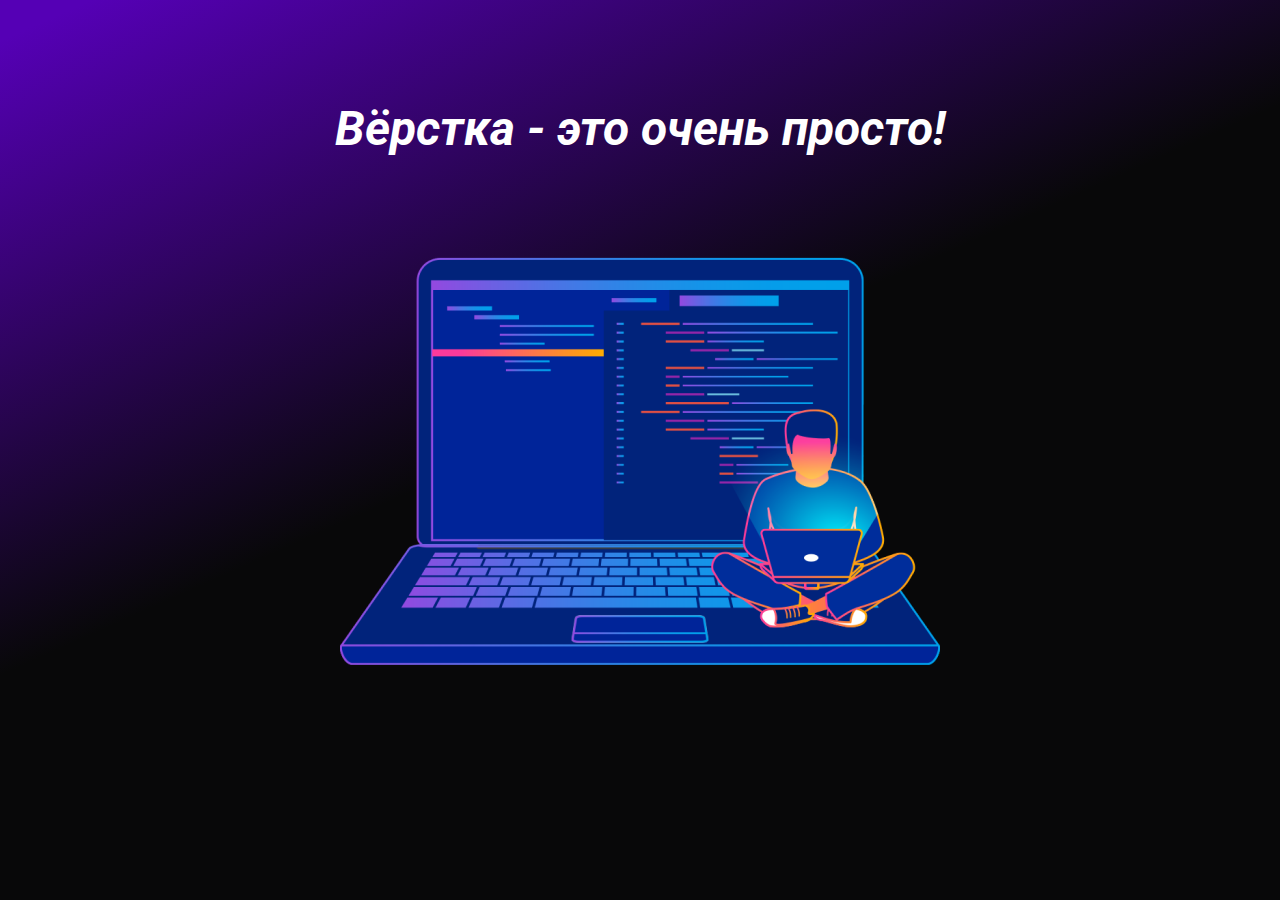
<file: layout/lesson1/index.html>
<!DOCTYPE html>
<html lang="ru">
  <head>
    <title>Вёрстка - это просто!</title>
    <meta charset="utf-8"/>
    <link
            href="https://fonts.googleapis.com/css?family=Roboto"
            rel="stylesheet"
    />
    <style>
      html,
      body {
        width: 100%;
        height: 100%;
        margin: 0;
        padding: 0;
        overflow: auto;
        background: linear-gradient(155.95deg, #5500b5 2.78%, #080809 45.93%);
        font-family: "Roboto", sans-serif;
      }

      h1 {
        margin-top: 100px;
        margin-bottom: 100px;
        text-align: center;
        color: white;
        font-size: 48px;
        font-style: italic;
      }

      #image-container {
        text-align: center;
        margin-top: 50px;
        padding-bottom: 50px;
      }
    </style>
  </head>
  <body>
    <h1>Вёрстка - это очень просто!</h1>
    <!-- Контейнер с картинкой внутри -->
    <div id="image-container">
      <img
              alt="Изображение верстальщика за ноутбуком"
              src="img/laptop.png"
              title="Вёрстка - это просто!"
      />
    </div>
  </body>
</html>
</file>
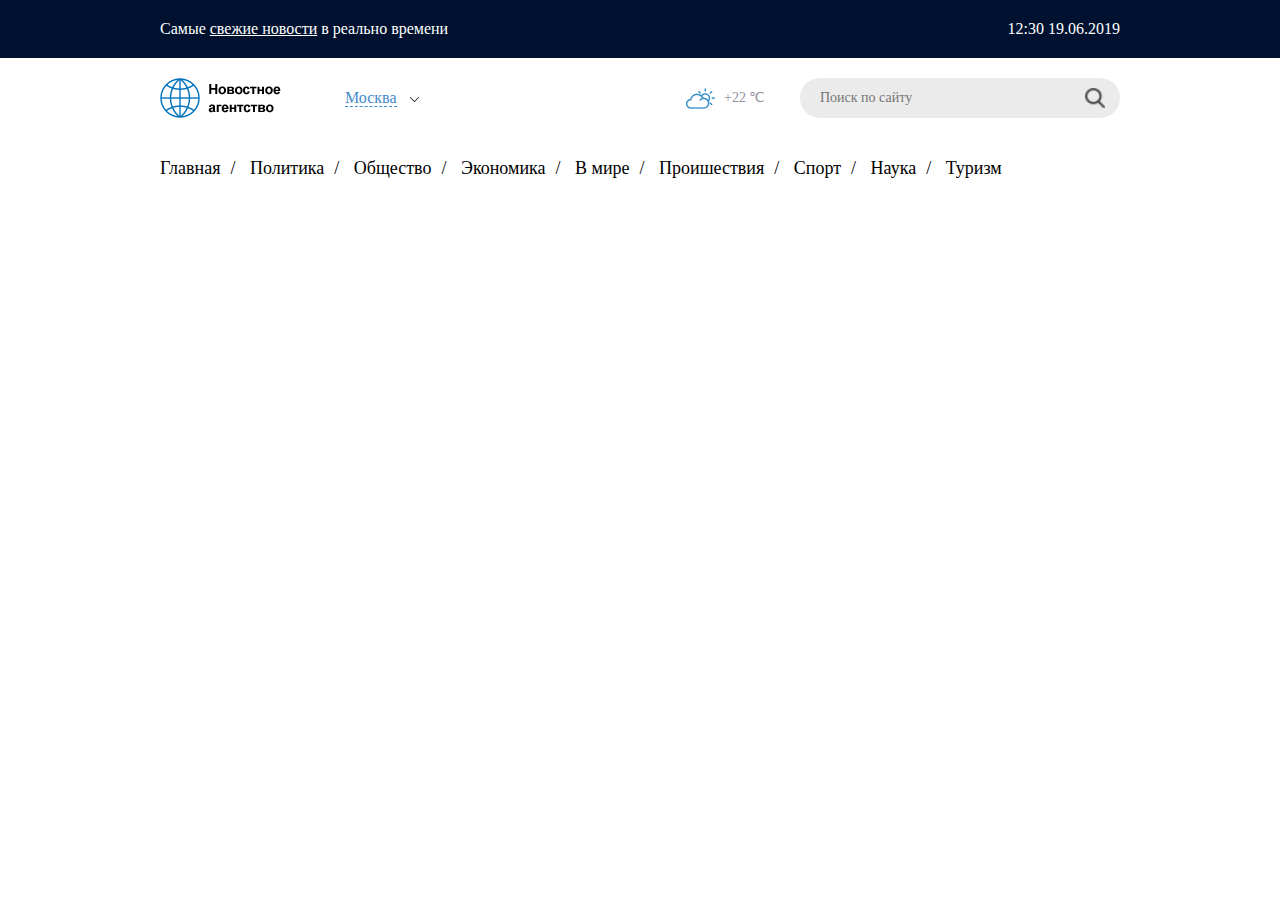
<file: layout/lesson3/index.html>
<!DOCTYPE html>
<html lang="ru">
    <head>
        <meta charset="UTF-8">
        <title>Новостное агенство</title>
        <link rel="stylesheet" type="text/css" href="css/styles.css">
    </head>
    <body>
        <header>
            <div class="top-bar">
                <div class="fixed-container clearfix">
                    <div class="title">
                        Самые <a href="#">свежие новости</a> в реально времени
                    </div>
                    <div class="datetime">12:30 19.06.2019</div>
                </div>
            </div>
        </header>
        <div class="infrotmation-bar fixed-container clearfix">
            <div class="left">
                <div class="logo infrotmation-bar-item">
                    <img src="./img/logo.png" alt="Logo">
                </div>
                <div class="city-selector infrotmation-bar-item">
                    <a href="#">
                        <span class="city">Москва</span>
                        <span class="down-arrow"></span>
                    </a>
                </div>
            </div>
            <div class="right">
                <div class="weather-container infrotmation-bar-item">
                    <span class="weather-icon"></span>
                    <span class="weather">+22 &#8451;</span>
                </div>
                <div class="search-container infrotmation-bar-item">
                    <form class="search-form" target="_self" action="#">
                        <input class="search-input" type="text" placeholder="Поиск по сайту">
                        <button class="search-button"></button>
                    </form>
                </div>
            </div>
        </div>
        <nav class="fixed-container clearfix">
            <div class="bread_crumbs">
                <ul class="menu_list">
                    <li class="menu_list_item"><a class="menu_item" href="#">Главная</a></li>
                    <li class="menu_list_item"><a class="menu_item" href="#">Политика</a></li>
                    <li class="menu_list_item"><a class="menu_item" href="#">Общество</a></li>
                    <li class="menu_list_item"><a class="menu_item" href="#">Экономика</a></li>
                    <li class="menu_list_item"><a class="menu_item" href="#">В мире</a></li>
                    <li class="menu_list_item"><a class="menu_item" href="#">Проишествия</a></li>
                    <li class="menu_list_item"><a class="menu_item" href="#">Спорт</a></li>
                    <li class="menu_list_item"><a class="menu_item" href="#">Наука</a></li>
                    <li class="menu_list_item"><a class="menu_item" href="#">Туризм</a></li>
                </ul>
            </div>
        </nav>


        <main>

        </main>
    </body>
</html>
</file>
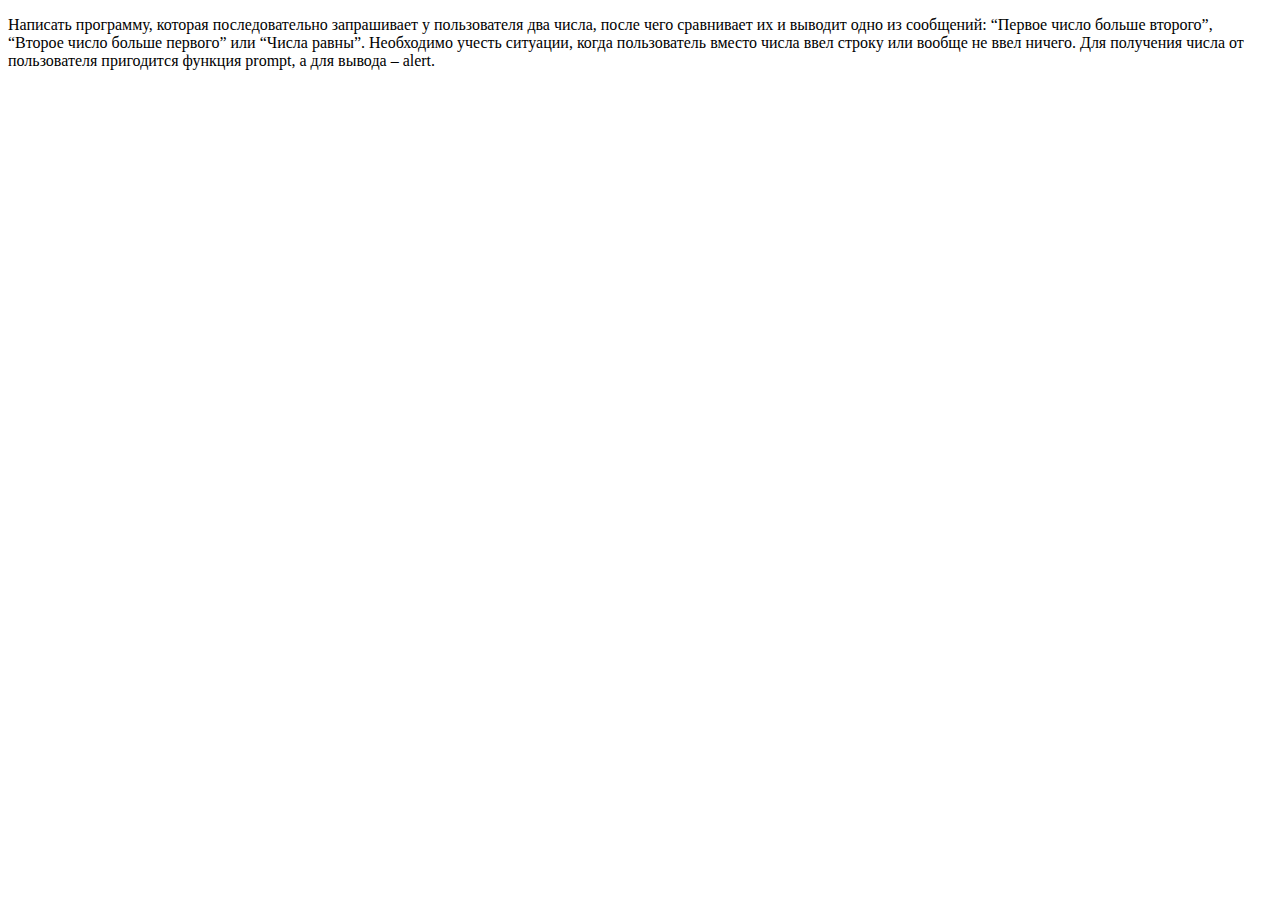
<file: lession2/task1/index.html>
<!DOCTYPE html>
<html lang="en">
<head>
    <meta charset="UTF-8">
    <title>Task1</title>
    <script src="main.js"></script>
</head>
<body>

    <p>
        Написать программу, которая последовательно запрашивает у пользователя два числа, после чего сравнивает их и выводит одно из сообщений: “Первое число больше второго”, “Второе число больше первого” или “Числа равны”. Необходимо учесть ситуации, когда пользователь вместо числа ввел строку или вообще не ввел ничего. Для получения числа от пользователя пригодится функция prompt, а для вывода – alert.
    </p>
</body>
</html>
</file>
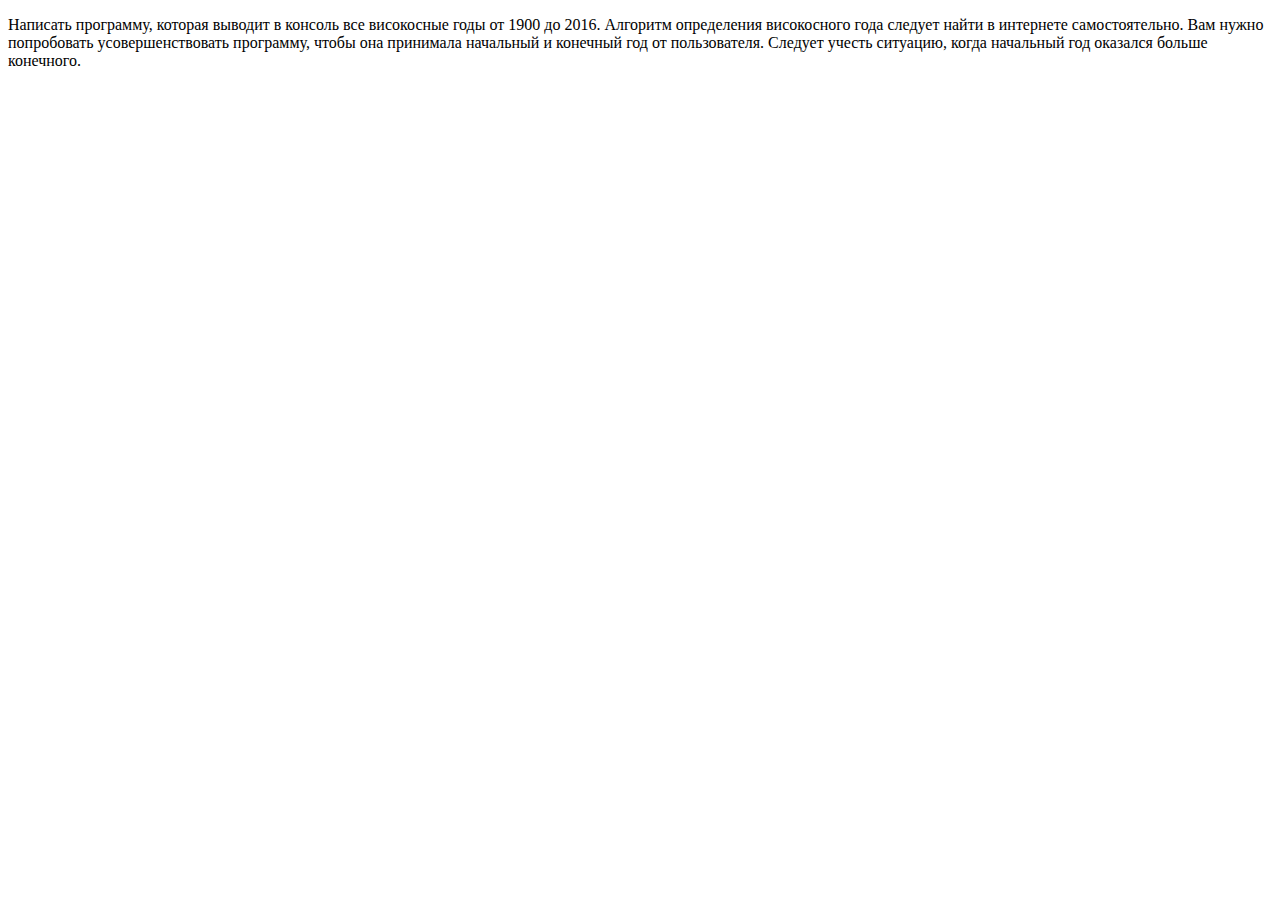
<file: lession2/task2/index.html>
<!DOCTYPE html>
<html lang="en">
<head>
    <meta charset="UTF-8">
    <title>Task2</title>
    <script src="main.js"></script>
</head>
<body>

    <p>
        Написать программу, которая выводит в консоль все високосные годы от 1900 до 2016. Алгоритм определения високосного года следует найти в интернете самостоятельно. Вам нужно попробовать усовершенствовать программу, чтобы она принимала начальный и конечный год от пользователя. Следует учесть ситуацию, когда начальный год оказался больше конечного.
    </p>
</body>
</html>
</file>
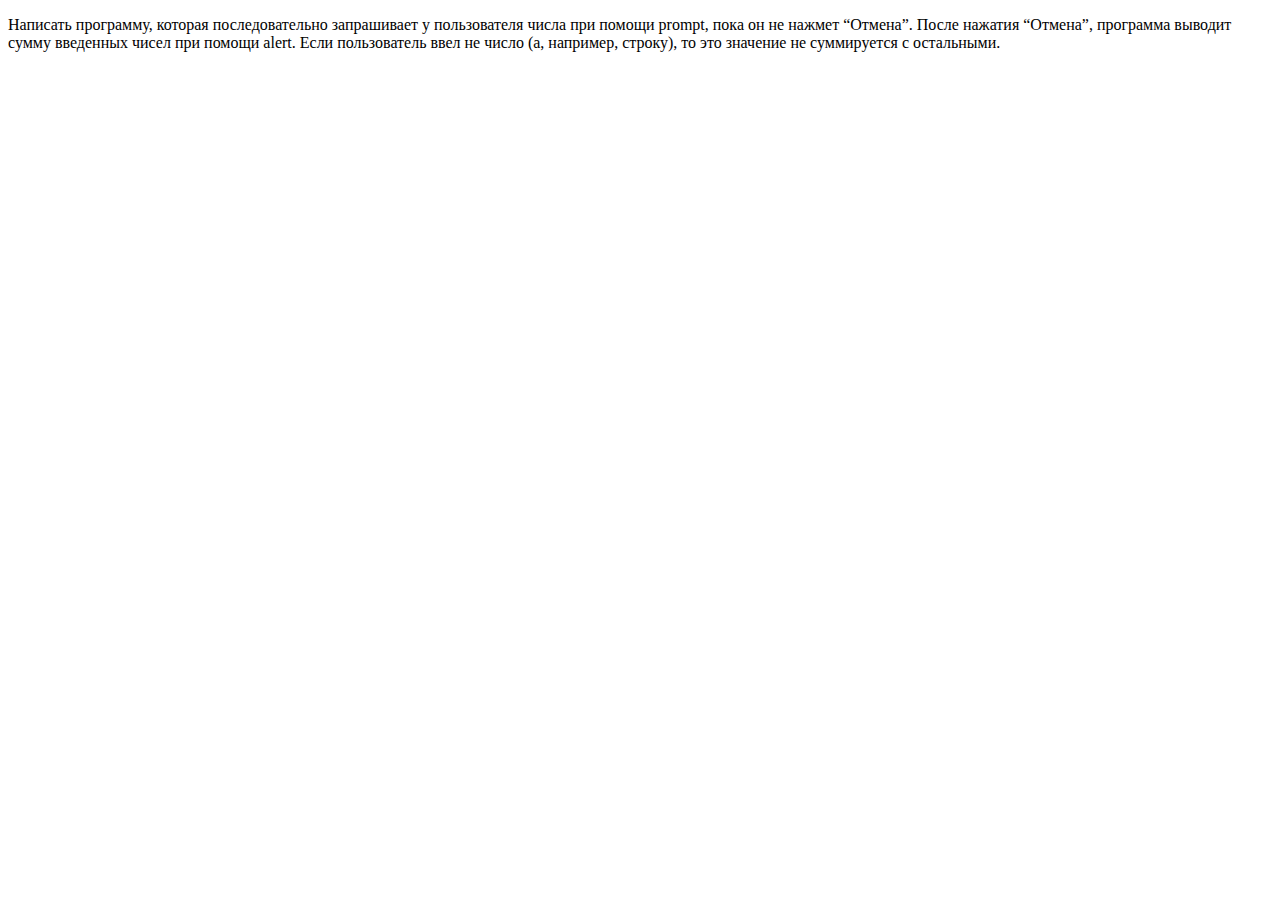
<file: lession2/task3/index.html>
<!DOCTYPE html>
<html lang="en">
<head>
    <meta charset="UTF-8">
    <title>Task3</title>
    <script src="main.js"></script>
</head>
<body>

    <p>
        Написать программу, которая последовательно запрашивает у пользователя числа при помощи prompt, пока он не нажмет “Отмена”. После нажатия “Отмена”, программа выводит сумму введенных чисел при помощи alert. Если пользователь ввел не число (а, например, строку), то это значение не суммируется с остальными.
    </p>
</body>
</html>
</file>
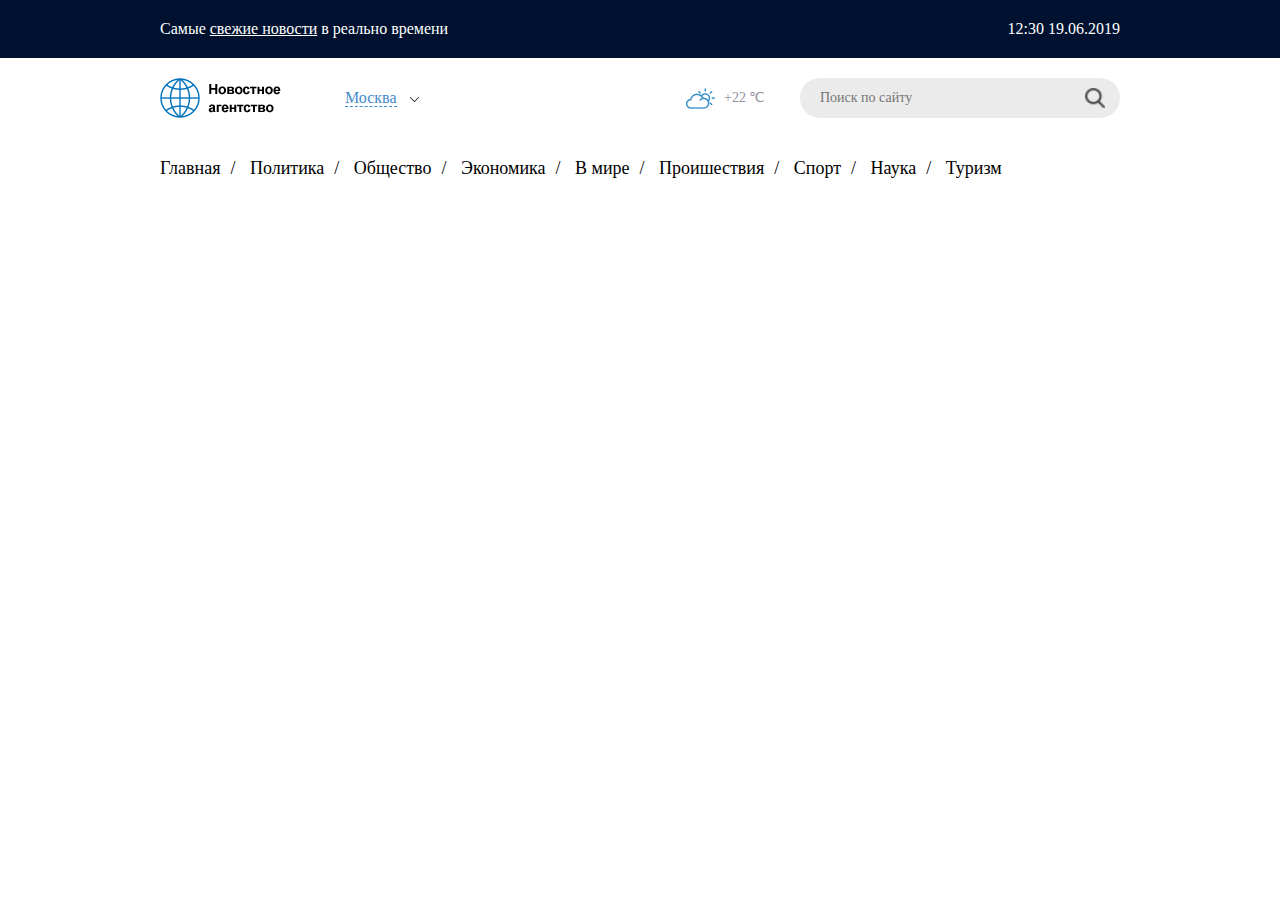
<file: 2019/layout/lesson3/index.html>
<!DOCTYPE html>
<html lang="ru">
    <head>
        <meta charset="UTF-8">
        <title>Новостное агенство</title>
        <link rel="stylesheet" type="text/css" href="css/styles.css">
    </head>
    <body>
        <header>
            <div class="top-bar">
                <div class="fixed-container clearfix">
                    <div class="title">
                        Самые <a href="#">свежие новости</a> в реально времени
                    </div>
                    <div class="datetime">12:30 19.06.2019</div>
                </div>
            </div>
        </header>
        <div class="infrotmation-bar fixed-container clearfix">
            <div class="left">
                <div class="logo infrotmation-bar-item">
                    <img src="img/logo.png" alt="Logo">
                </div>
                <div class="city-selector infrotmation-bar-item">
                    <a href="#">
                        <span class="city">Москва</span>
                        <span class="down-arrow"></span>
                    </a>
                </div>
            </div>
            <div class="right">
                <div class="weather-container infrotmation-bar-item">
                    <span class="weather-icon"></span>
                    <span class="weather">+22 &#8451;</span>
                </div>
                <div class="search-container infrotmation-bar-item">
                    <form class="search-form" target="_self" action="#">
                        <input class="search-input" type="text" placeholder="Поиск по сайту">
                        <button class="search-button"></button>
                    </form>
                </div>
            </div>
        </div>
        <nav class="fixed-container clearfix">
            <div class="bread_crumbs">
                <ul class="menu_list">
                    <li class="menu_list_item"><a class="menu_item" href="#">Главная</a></li>
                    <li class="menu_list_item"><a class="menu_item" href="#">Политика</a></li>
                    <li class="menu_list_item"><a class="menu_item" href="#">Общество</a></li>
                    <li class="menu_list_item"><a class="menu_item" href="#">Экономика</a></li>
                    <li class="menu_list_item"><a class="menu_item" href="#">В мире</a></li>
                    <li class="menu_list_item"><a class="menu_item" href="#">Проишествия</a></li>
                    <li class="menu_list_item"><a class="menu_item" href="#">Спорт</a></li>
                    <li class="menu_list_item"><a class="menu_item" href="#">Наука</a></li>
                    <li class="menu_list_item"><a class="menu_item" href="#">Туризм</a></li>
                </ul>
            </div>
        </nav>


        <main>

        </main>
    </body>
</html>
</file>
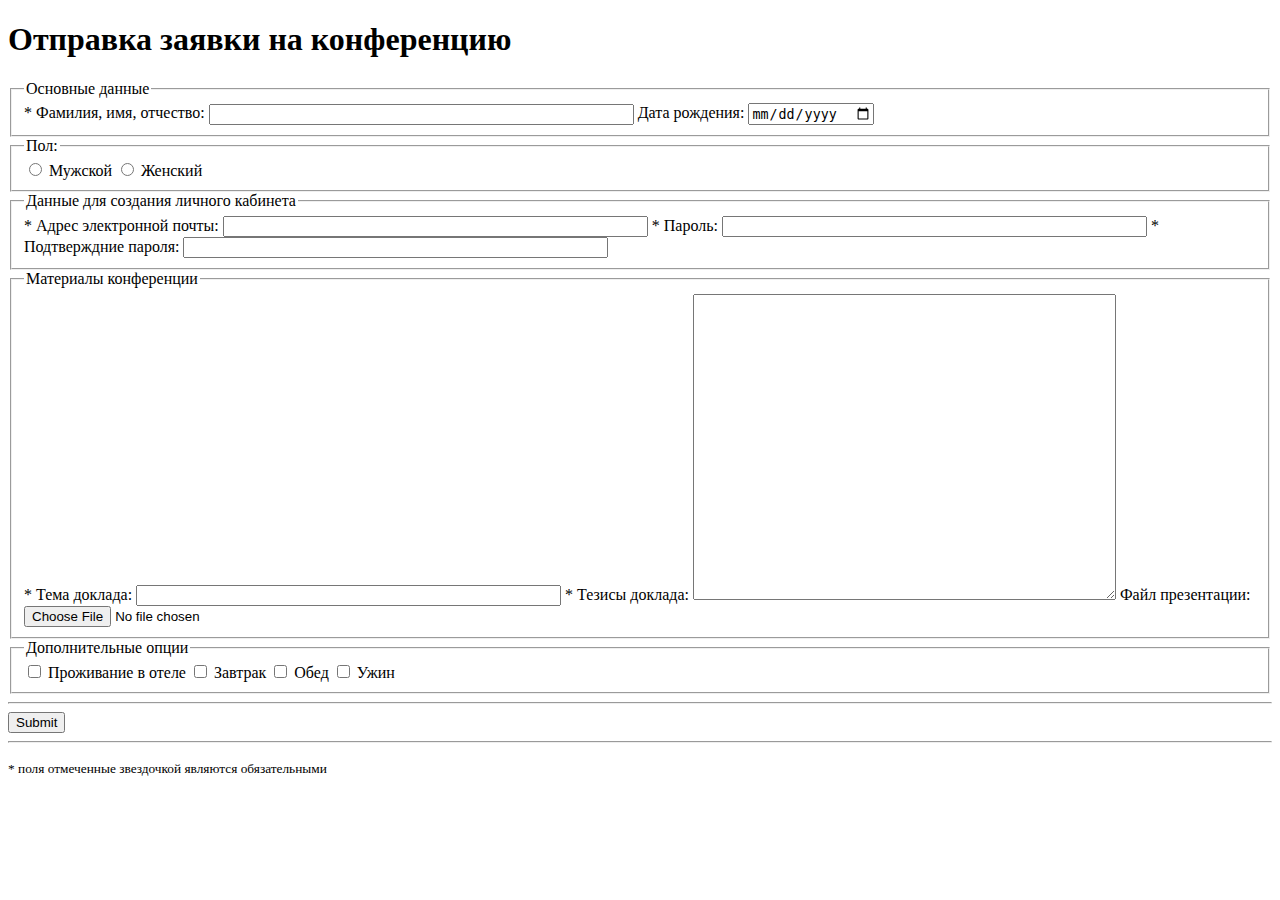
<file: layout/lesson2/task3/index.html>
<!DOCTYPE html>
<html lang="en">
    <head>
        <meta charset="UTF-8">
        <title>Задание 3. Верстка форм</title>
    </head>
    <body>

        <main>
            <h1>Отправка заявки на конференцию</h1>

            <form action="https://echo.htmlacademy.ru"
                  enctype="multipart/form-data"
                  id="meetup"
                  method="post">

                <fieldset form="meetup">
                    <legend>Основные данные</legend>

                    <label for="name">* Фамилия, имя, отчество:</label>
                    <input id="name"
                           name="name"
                           required="required"
                           size="50"
                           type="text">


                    <label for="dob">Дата рождения:</label>
                    <input id="dob"
                           name="dob"
                           type="date">

                </fieldset>

                <fieldset>
                    <legend>Пол:</legend>
                    <label>
                        <input name="gender"
                               type="radio"
                               value="man"> Мужской
                    </label>
                    <label>

                        <input name="gender"
                               type="radio"
                               value="female"> Женский
                    </label>
                </fieldset>

                <fieldset form="meetup">
                    <legend>Данные для создания личного кабинета</legend>

                    <label for="email">* Адрес электронной почты:</label>
                    <input id="email"
                           name="email"
                           required="required"
                           size="50"
                           type="email">

                    <label for="password">* Пароль:</label>
                    <input id="password"
                           minlength="8"
                           name="password"
                           required="required"
                           size="50"
                           type="password">

                    <label for="password_confirm">* Подтверждние пароля:</label>
                    <input id="password_confirm"
                           minlength="8"
                           name="password_confirm"
                           required="required"
                           size="50"
                           type="password">


                </fieldset>

                <fieldset form="meetup">
                    <legend>Материалы конференции</legend>

                    <label for="theme">* Тема доклада:</label>
                    <input id="theme"
                           name="theme"
                           required="required"
                           size="50"
                           type="text">

                    <label for="thesis">* Тезисы доклада:</label>
                    <textarea cols="50"
                              id="thesis"
                              maxlength="1000"
                              name="thesis"
                              required="required"
                              rows="20"></textarea>

                    <label for="slide">Файл презентации:</label>
                    <input id="slide"
                           name="slides"
                           size="50"
                           type="file">

                </fieldset>

                <fieldset form="meetup">
                    <legend>Дополнительные опции</legend>

                    <input id="live"
                           name="live"
                           type="checkbox"
                           value="live">
                    <label for="live">Проживание в отеле</label>

                    <input id="breakfast"
                           name="breakfast"
                           type="checkbox"
                           value="breakfast">
                    <label for="breakfast">Завтрак</label>

                    <input id="lunch"
                           name="lunch"
                           type="checkbox"
                           value="lunch">
                    <label for="lunch">Обед</label>

                    <input id="dinner"
                           name="dinner"
                           type="checkbox"
                           value="dinner">
                    <label for="dinner">Ужин</label>

                </fieldset>

                <hr>
                <input type="submit">
                <hr>

                <p>
                    <small>* поля отмеченные звездочкой являются обязательными</small>
                </p>


            </form>


        </main>

    </body>
</html>
</file>
<file: layout/lesson3/css/styles.css>
html, body {
    margin: 0;
    padding: 0;
    min-width: 1000px;
}

* {
    box-sizing: border-box
}

.top-bar {
    background-color: #00122f;
    color: white;
    padding: 20px 0;
}

.top-bar a {
    color: white;
}

.title {
    float: left;
}

.datetime {
    float: right;
}

.clearfix:after {
    content: " ";
    display: table;
    clear: both;
}

.fixed-container {
    width: 960px;
    margin: 0 auto;
}

.infrotmation-bar {
    padding-top: 20px;
    padding-bottom: 20px;
    margin-bottom: 20px;
}

.infrotmation-bar-item {
    display: inline-block;
    vertical-align: middle;
}

.left {
    float: left;

    display: inline-block;
    vertical-align: middle;
}

.right {
    float: right;
    display: inline-block;
    vertical-align: middle;
}

.logo {
    background-repeat: no-repeat;
    width: 121px;
    height: 40px;
}

.city-selector a {
    margin-left: 60px;
    text-decoration: none;
    color: #448ccb;
}

.city {
    border-bottom: dashed 1px #448ccb;
}

.down-arrow {
    content: "";
    display: inline-block;
    vertical-align: middle;
    background-image: url("../img/down-arrow.png");
    background-repeat: no-repeat;
    height: 5px;
    width: 10px;

    margin-left: 9px;
}

.search-form {
    position: relative;
    display: inline-block;
}

.search-input {
    width: 320px;
    height: 40px;
    border: 0;
    background-color: #ebebeb;
    border-radius: 30px;
    padding-left: 20px;
    padding-right: 40px;

    font-size: 14px;
    font-family: "Arial Regular";
    font-weight: lighter;

    outline: 0;
}

.search-button {
    width: 40px;
    height: 40px;
    border: 0;
    background: url('../img/search.png') no-repeat 50% 50%;
    background-size: 50%;
    position: absolute;
    right: 5px;
    cursor: pointer;
}

.weather-container {
    margin-right: 10px;
    width: 100px;
}

.weather {
    font-size: 14px;
    color: #91919f;
}

.weather-icon {
    content: "";
    display: inline-block;
    vertical-align: middle;
    background-image: url("../img/weather.png");

    background-repeat: no-repeat;
    height: 21px;
    width: 29px;
    margin-right: 5px;
}

.menu_list {
    padding-left: 0px;
    margin-top: 0;
    list-style: none;
    font-size: 18px;
    font-family: "Arial Regular";
    color: black;
}

.menu_list_item {
    display: inline-block;
    margin-bottom: 20px;
}

.menu_list_item:after {
    content: "/";
    margin-left: 10px;
    margin-right: 10px;
}

.menu_list_item:last-child:after {
    content: "";
}

.menu_item {
    color: black;
    text-decoration: none;
}
</file>
<file: 2019/layout/lesson3/css/styles.css>
html, body {
    margin: 0;
    padding: 0;
    min-width: 1000px;
}

* {
    box-sizing: border-box
}

.top-bar {
    background-color: #00122f;
    color: white;
    padding: 20px 0;
}

.top-bar a {
    color: white;
}

.title {
    float: left;
}

.datetime {
    float: right;
}

.clearfix:after {
    content: " ";
    display: table;
    clear: both;
}

.fixed-container {
    width: 960px;
    margin: 0 auto;
}

.infrotmation-bar {
    padding-top: 20px;
    padding-bottom: 20px;
    margin-bottom: 20px;
}

.infrotmation-bar-item {
    display: inline-block;
    vertical-align: middle;
}

.left {
    float: left;

    display: inline-block;
    vertical-align: middle;
}

.right {
    float: right;
    display: inline-block;
    vertical-align: middle;
}

.logo {
    background-repeat: no-repeat;
    width: 121px;
    height: 40px;
}

.city-selector a {
    margin-left: 60px;
    text-decoration: none;
    color: #448ccb;
}

.city {
    border-bottom: dashed 1px #448ccb;
}

.down-arrow {
    content: "";
    display: inline-block;
    vertical-align: middle;
    background-image: url("../img/down-arrow.png");
    background-repeat: no-repeat;
    height: 5px;
    width: 10px;

    margin-left: 9px;
}

.search-form {
    position: relative;
    display: inline-block;
}

.search-input {
    width: 320px;
    height: 40px;
    border: 0;
    background-color: #ebebeb;
    border-radius: 30px;
    padding-left: 20px;
    padding-right: 40px;

    font-size: 14px;
    font-family: "Arial Regular";
    font-weight: lighter;

    outline: 0;
}

.search-button {
    width: 40px;
    height: 40px;
    border: 0;
    background: url('../img/search.png') no-repeat 50% 50%;
    background-size: 50%;
    position: absolute;
    right: 5px;
    cursor: pointer;
}

.weather-container {
    margin-right: 10px;
    width: 100px;
}

.weather {
    font-size: 14px;
    color: #91919f;
}

.weather-icon {
    content: "";
    display: inline-block;
    vertical-align: middle;
    background-image: url("../img/weather.png");

    background-repeat: no-repeat;
    height: 21px;
    width: 29px;
    margin-right: 5px;
}

.menu_list {
    padding-left: 0px;
    margin-top: 0;
    list-style: none;
    font-size: 18px;
    font-family: "Arial Regular";
    color: black;
}

.menu_list_item {
    display: inline-block;
    margin-bottom: 20px;
}

.menu_list_item:after {
    content: "/";
    margin-left: 10px;
    margin-right: 10px;
}

.menu_list_item:last-child:after {
    content: "";
}

.menu_item {
    color: black;
    text-decoration: none;
}
</file>
